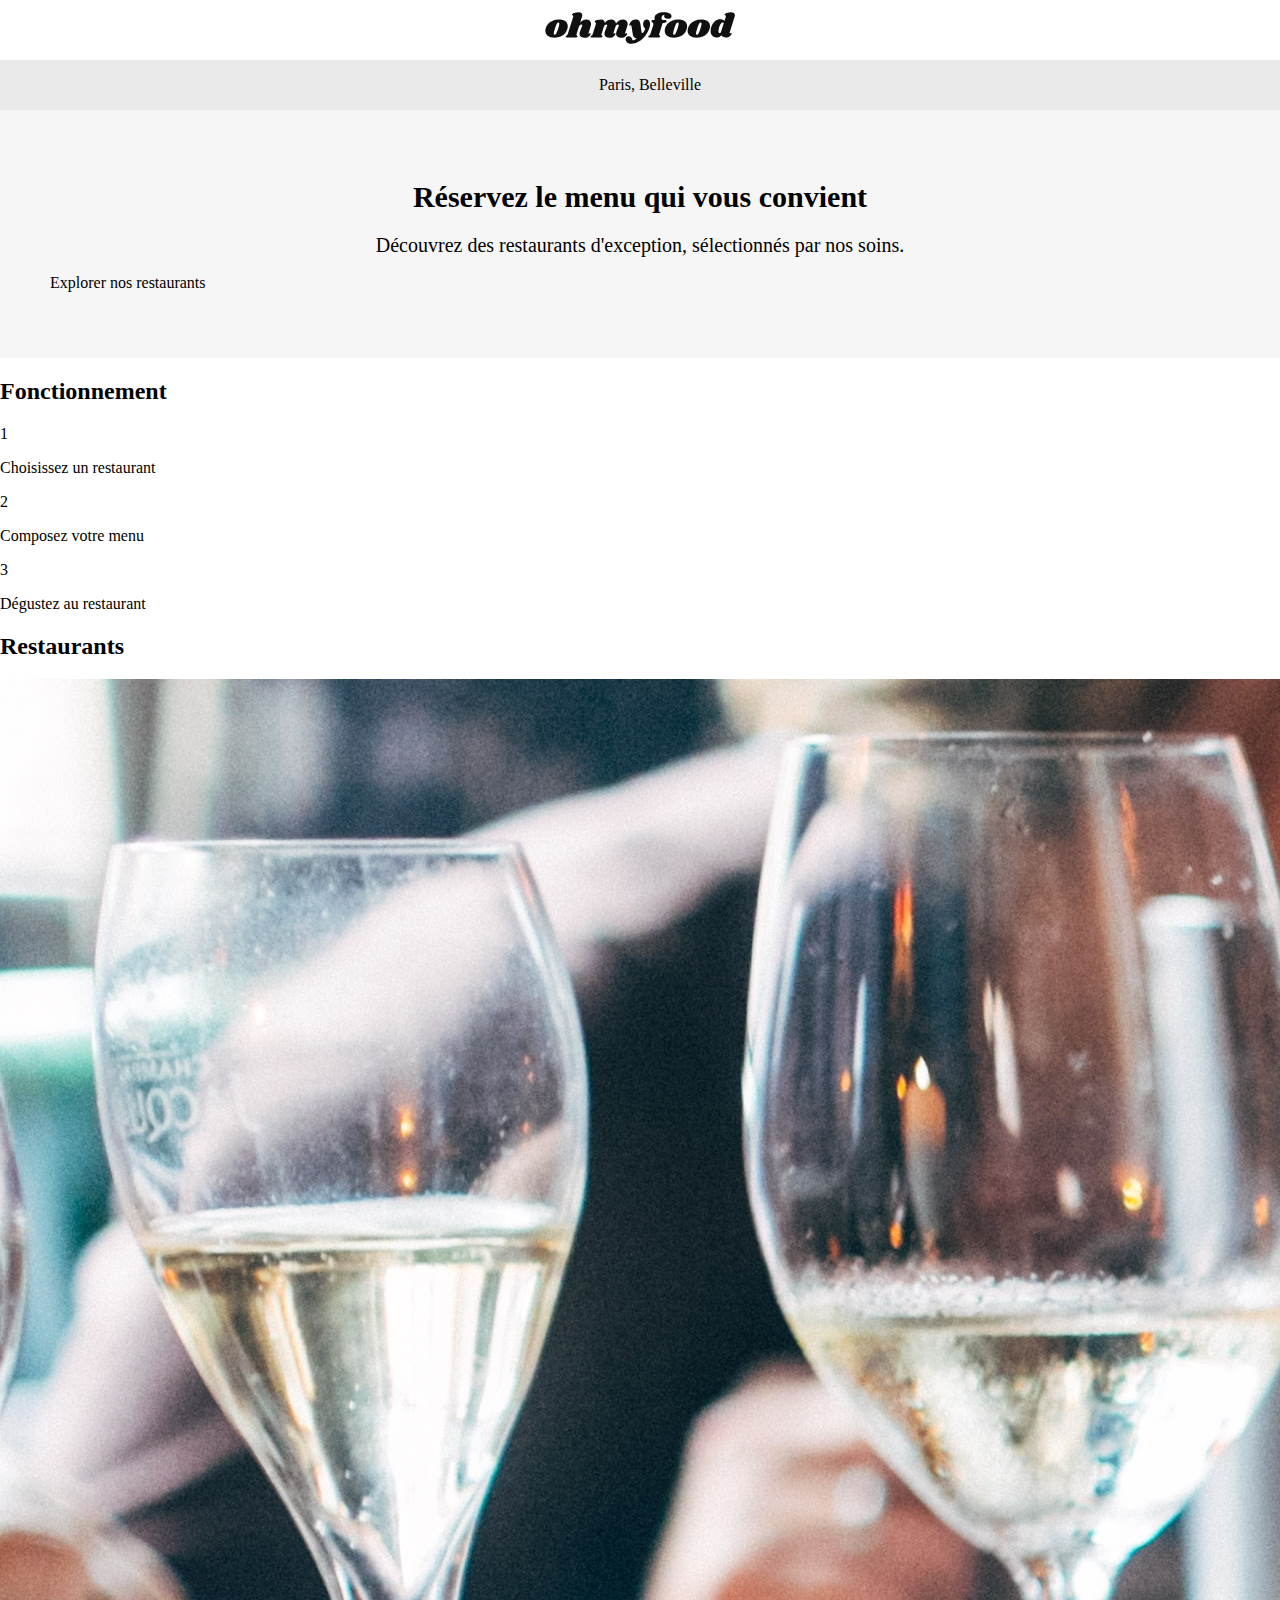
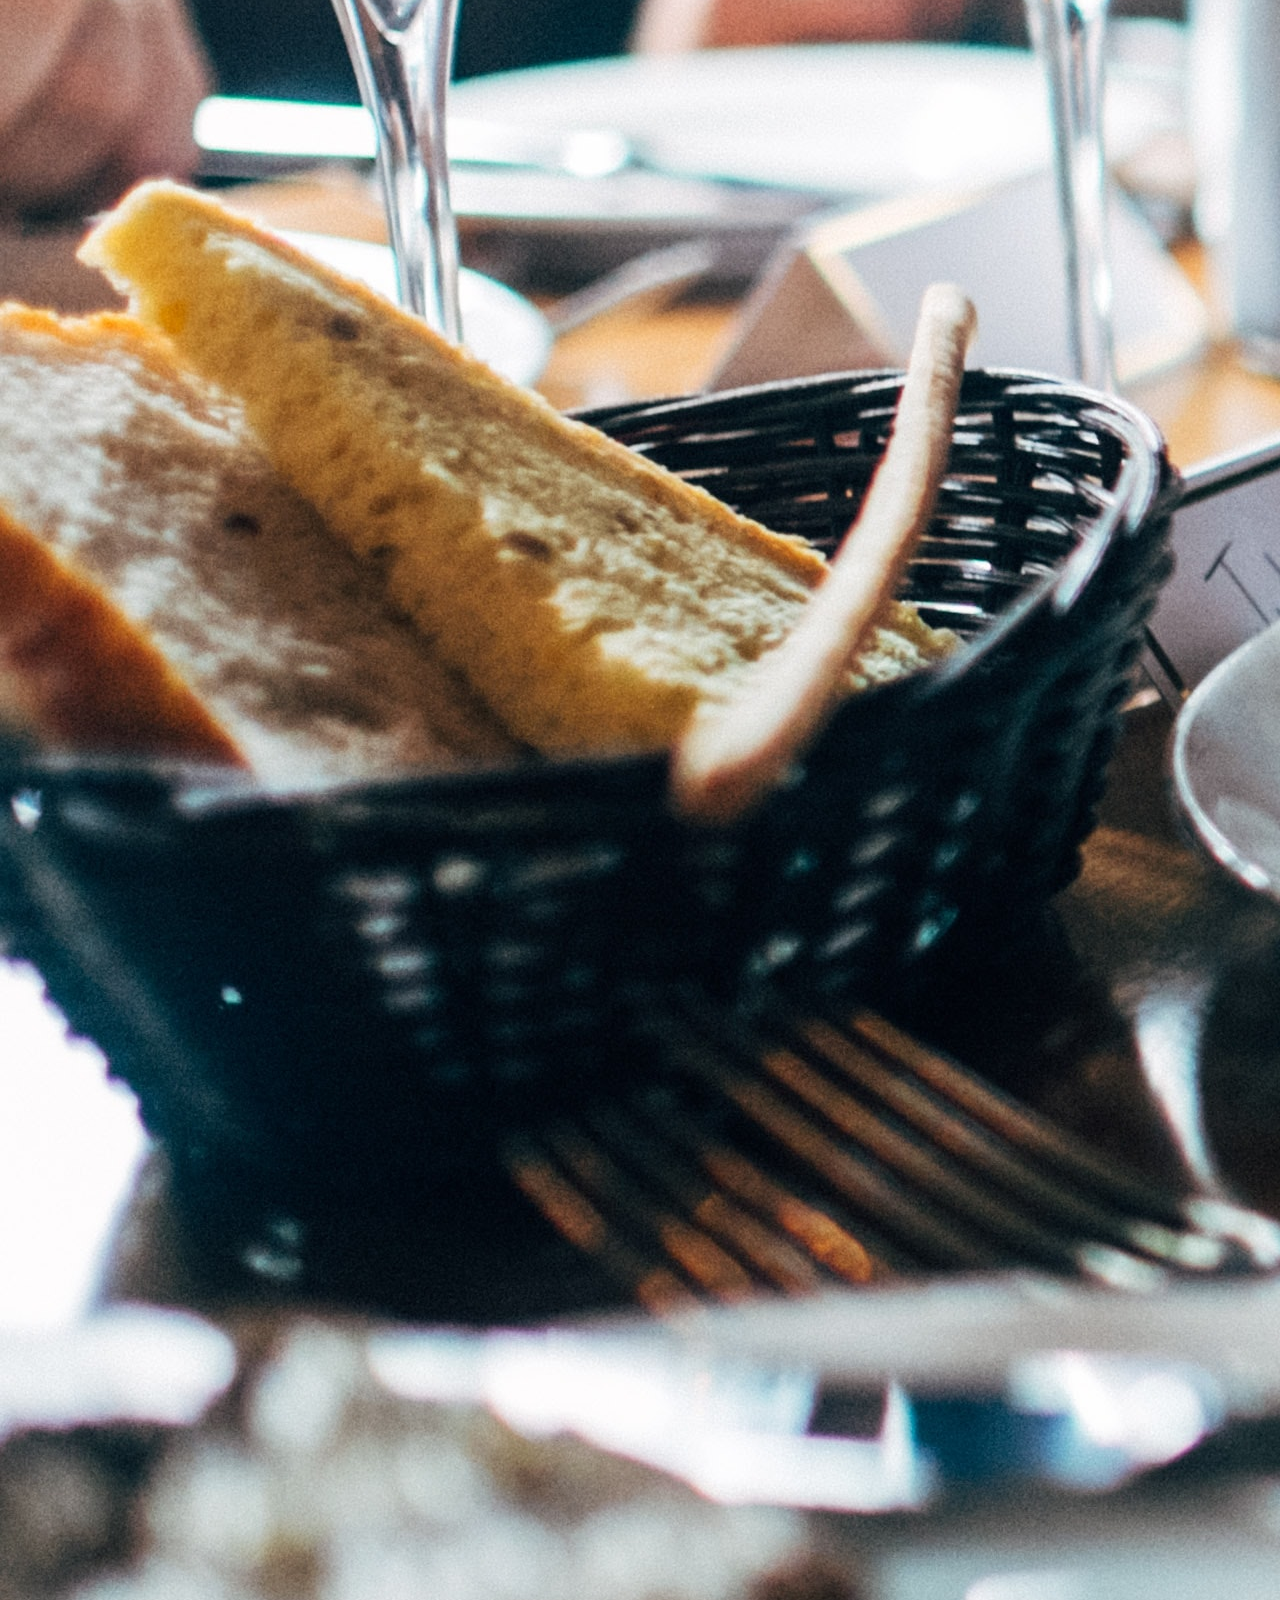
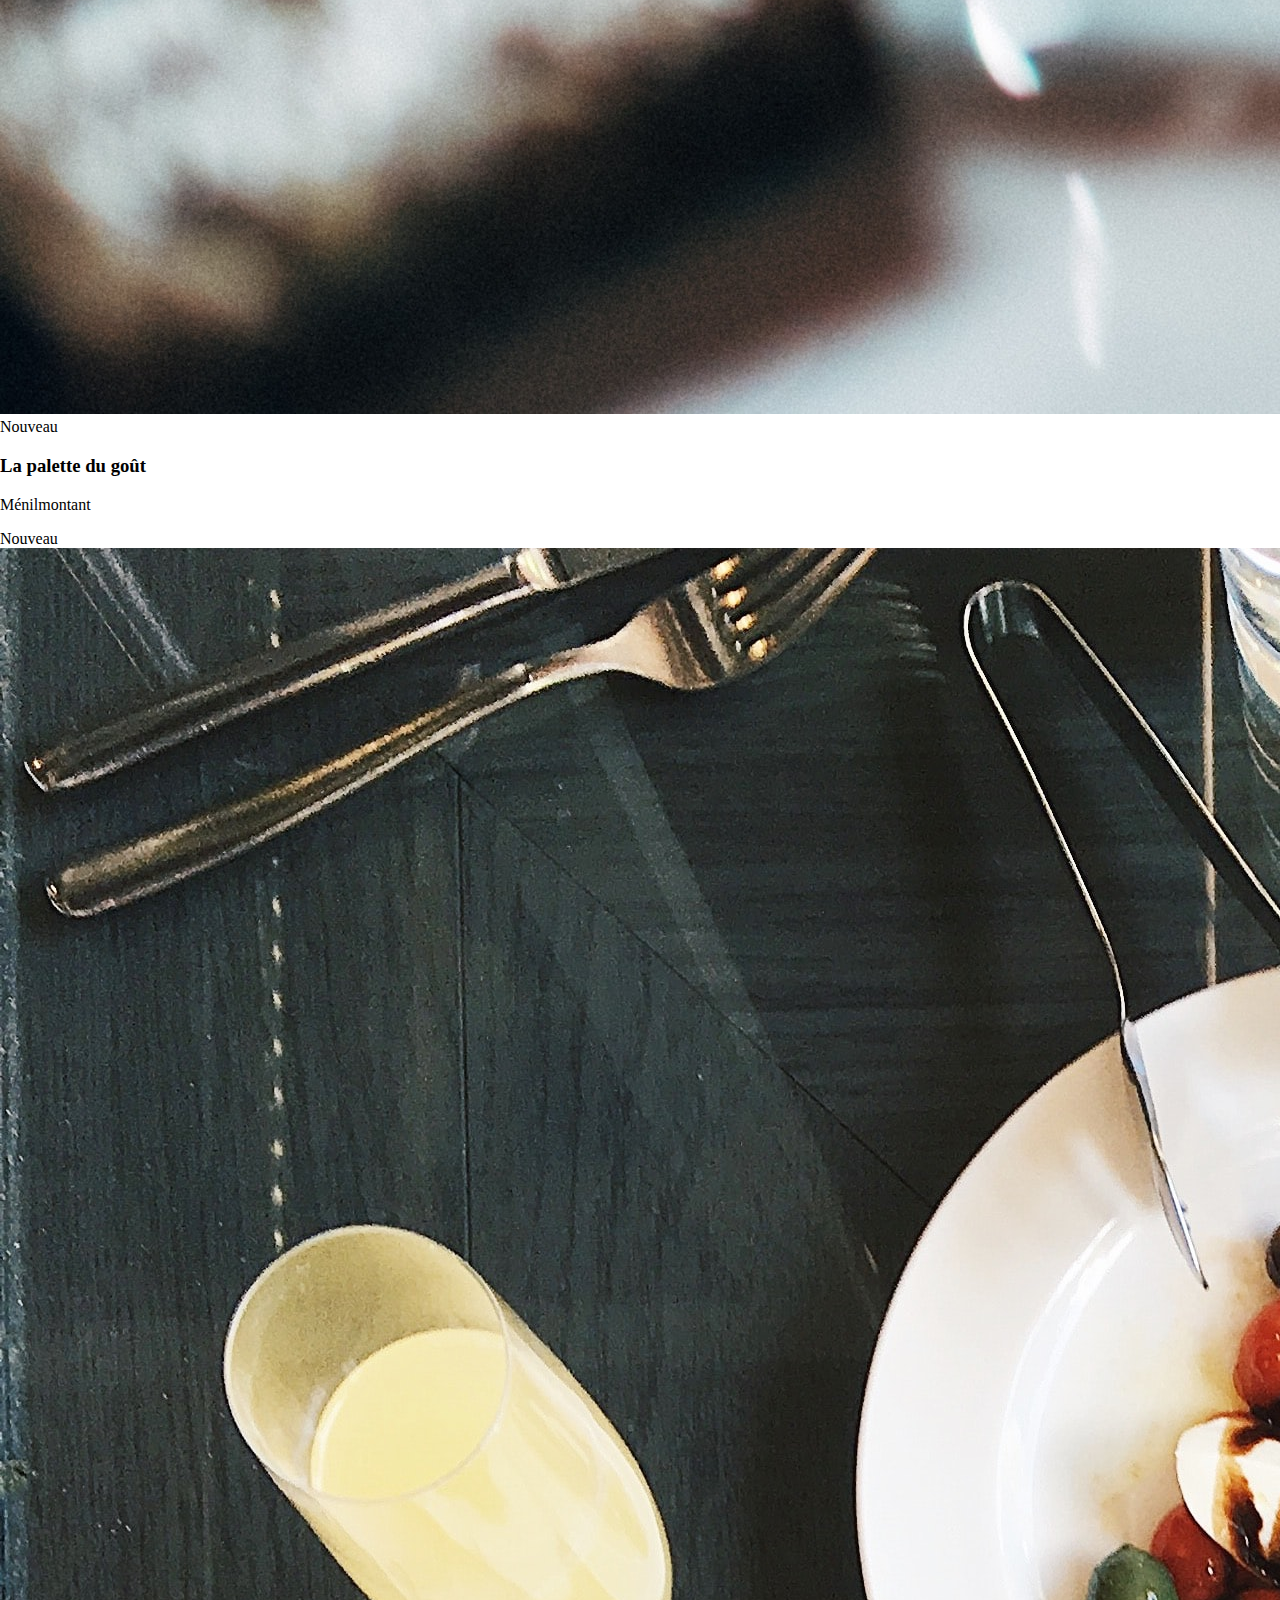
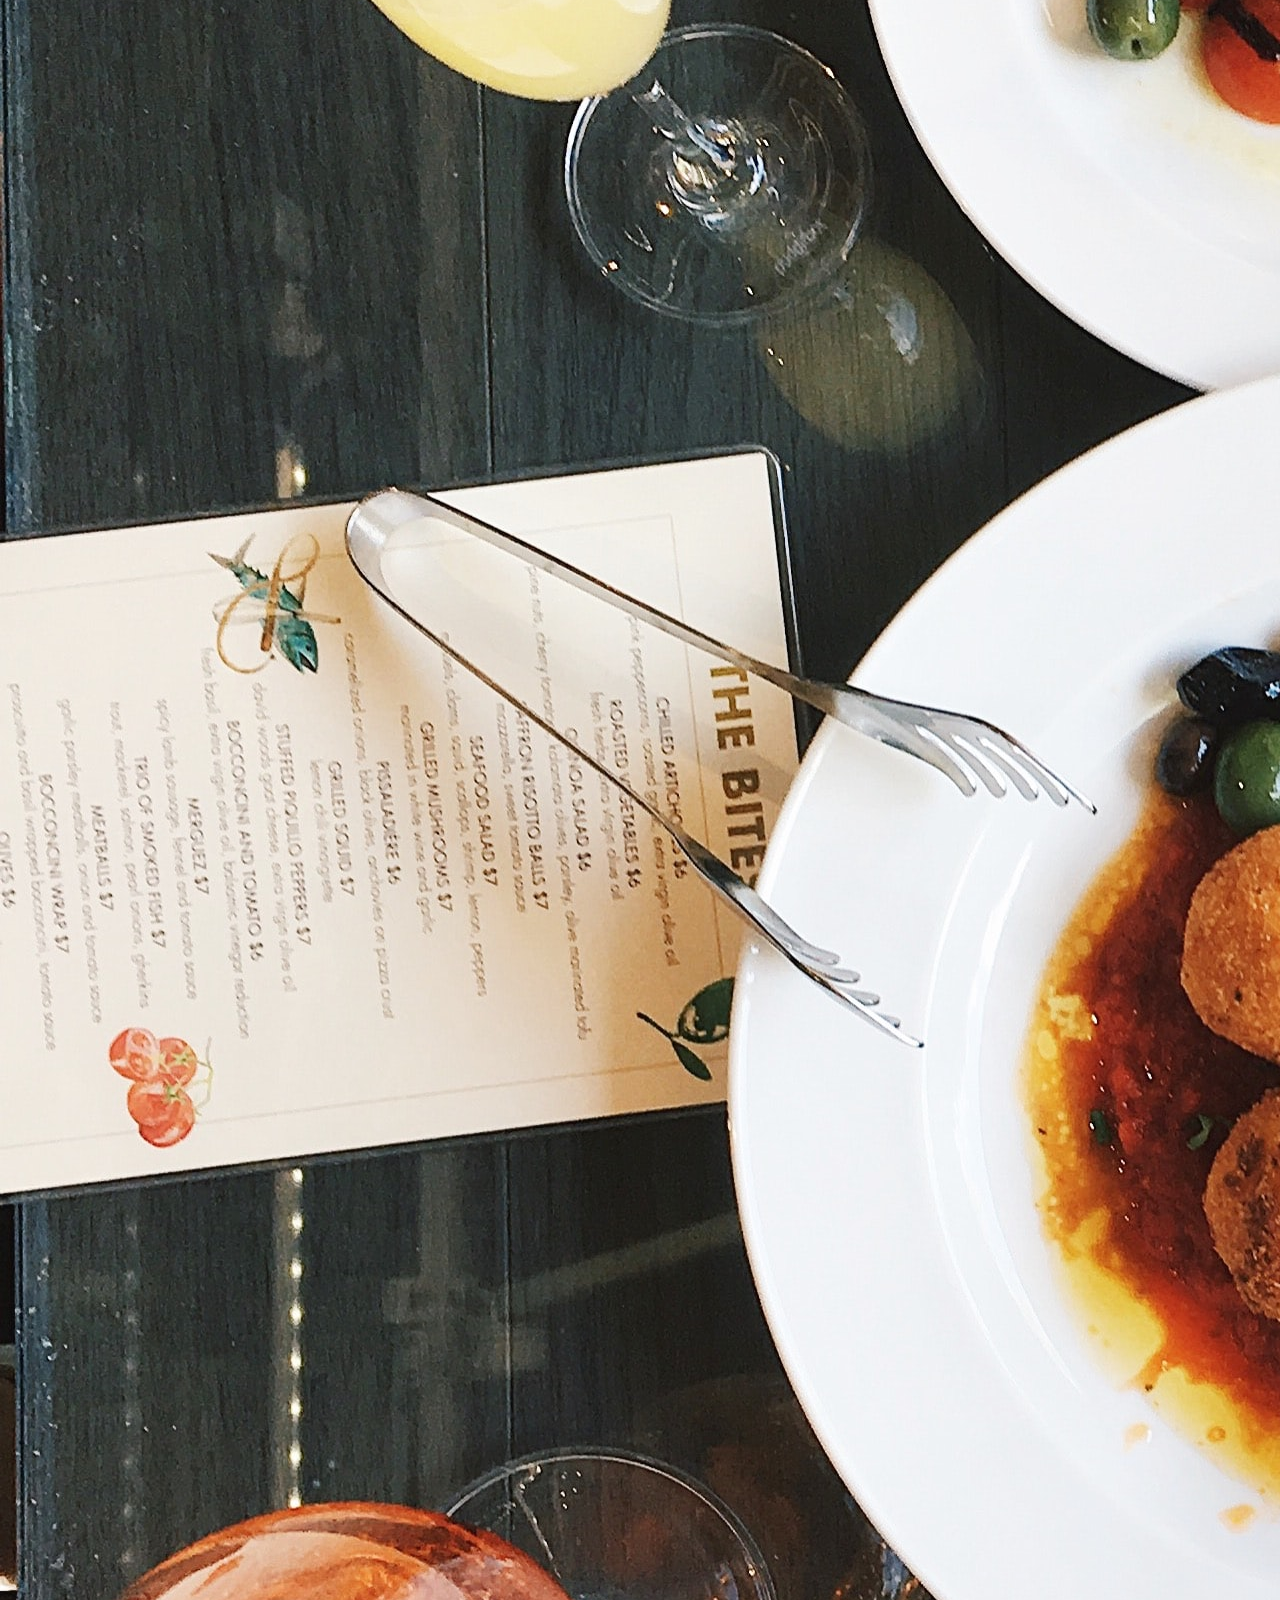
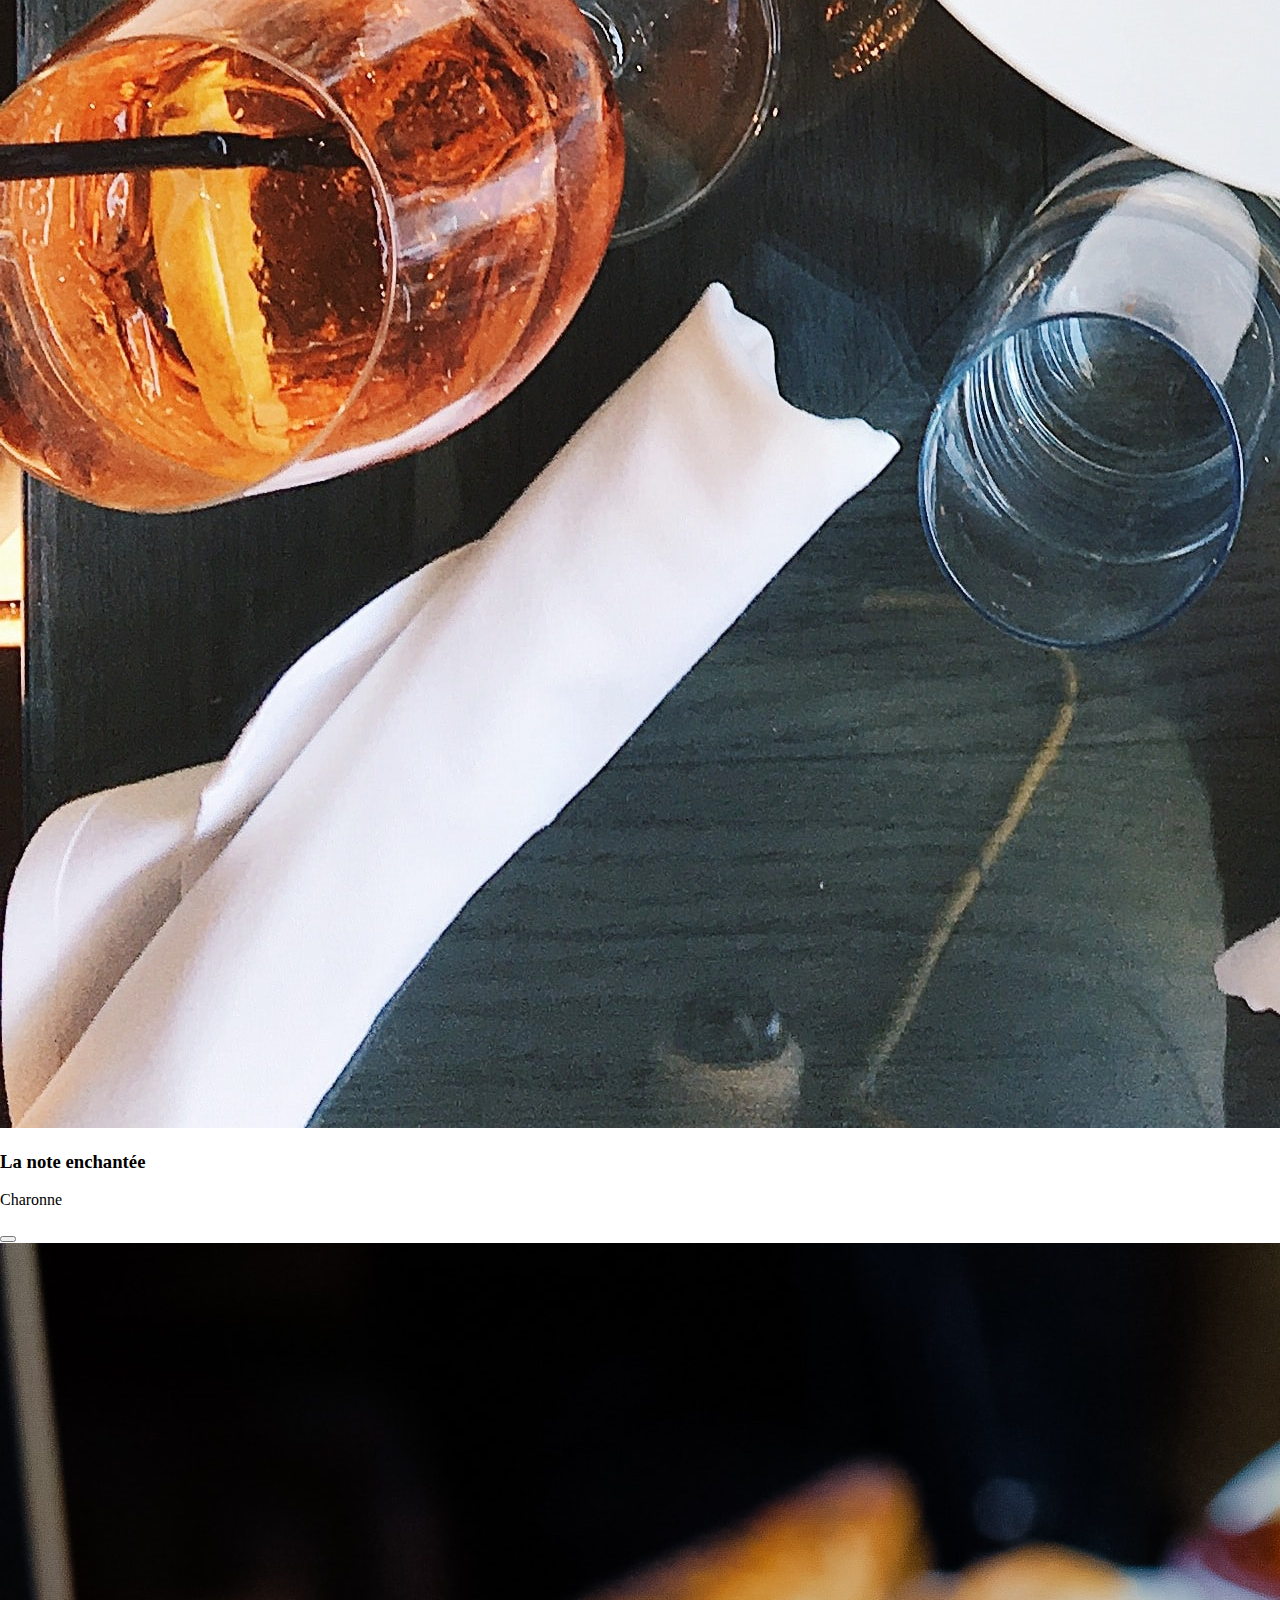
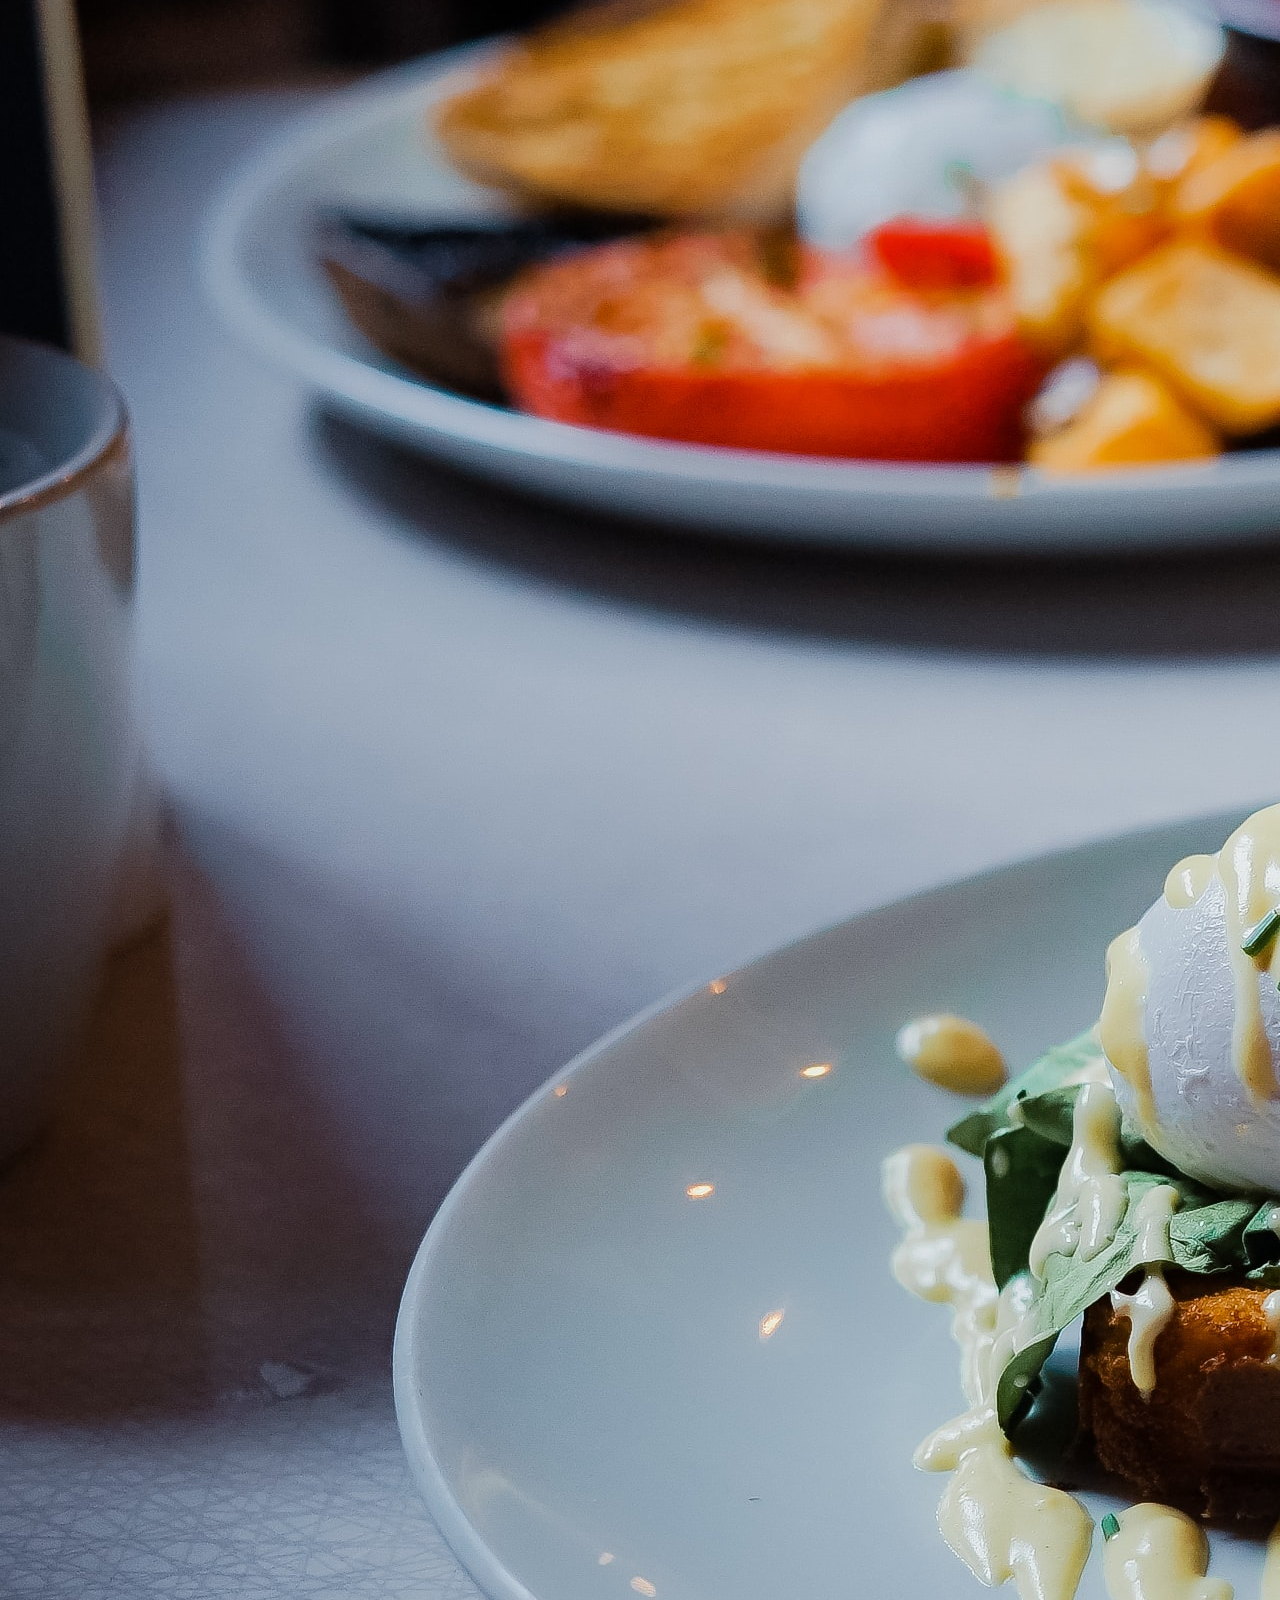
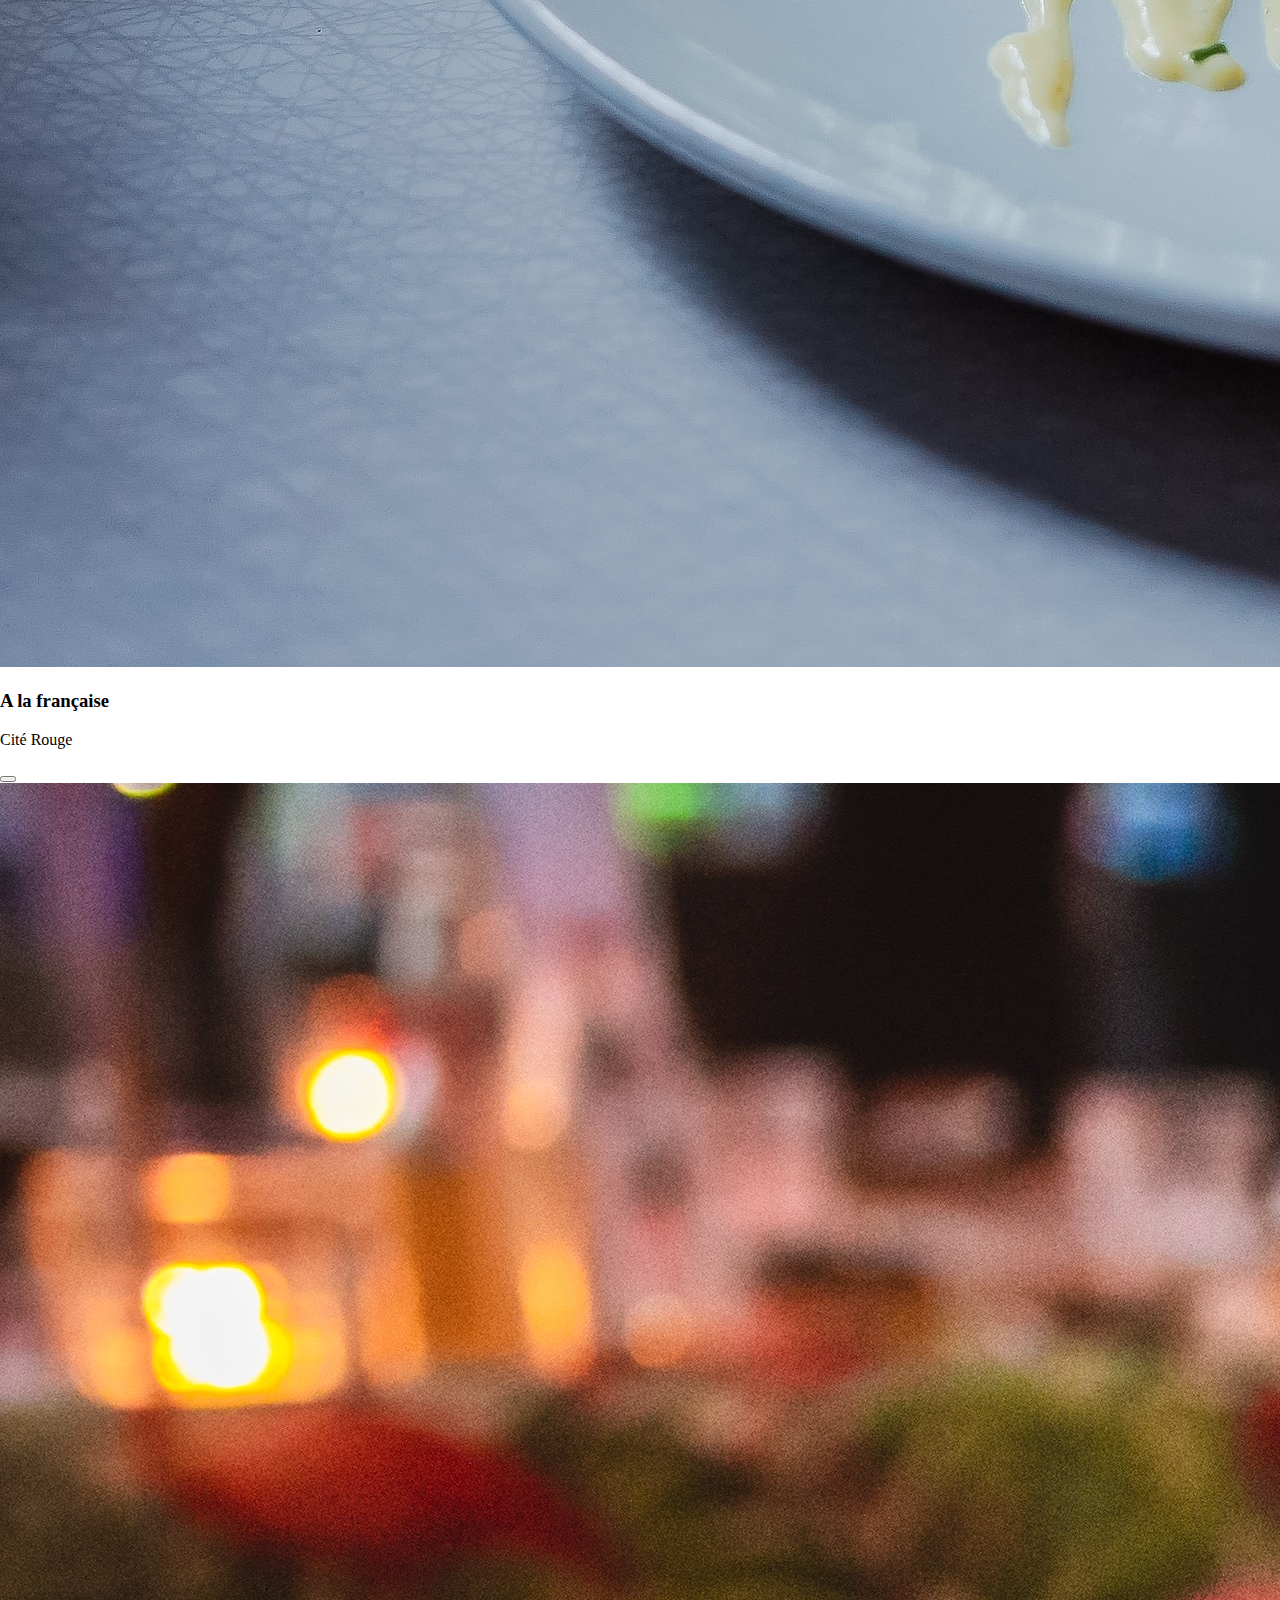
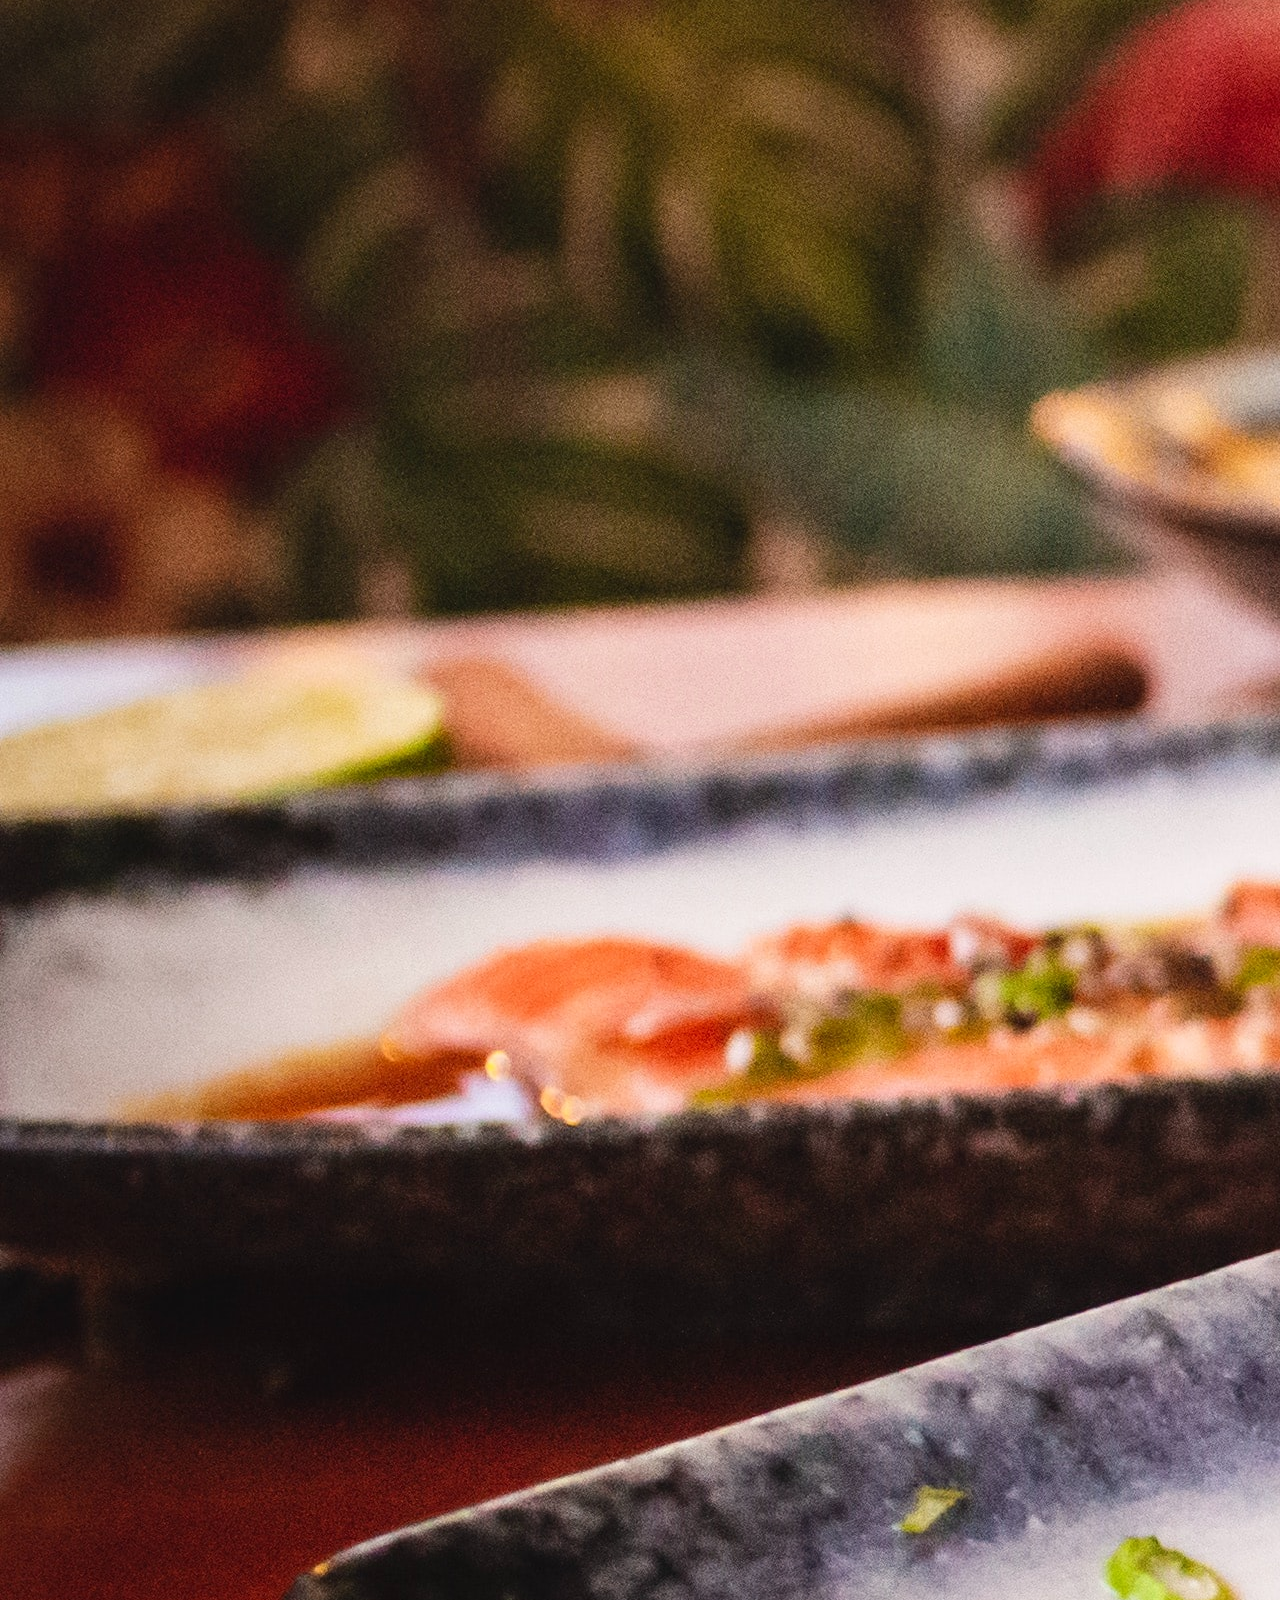
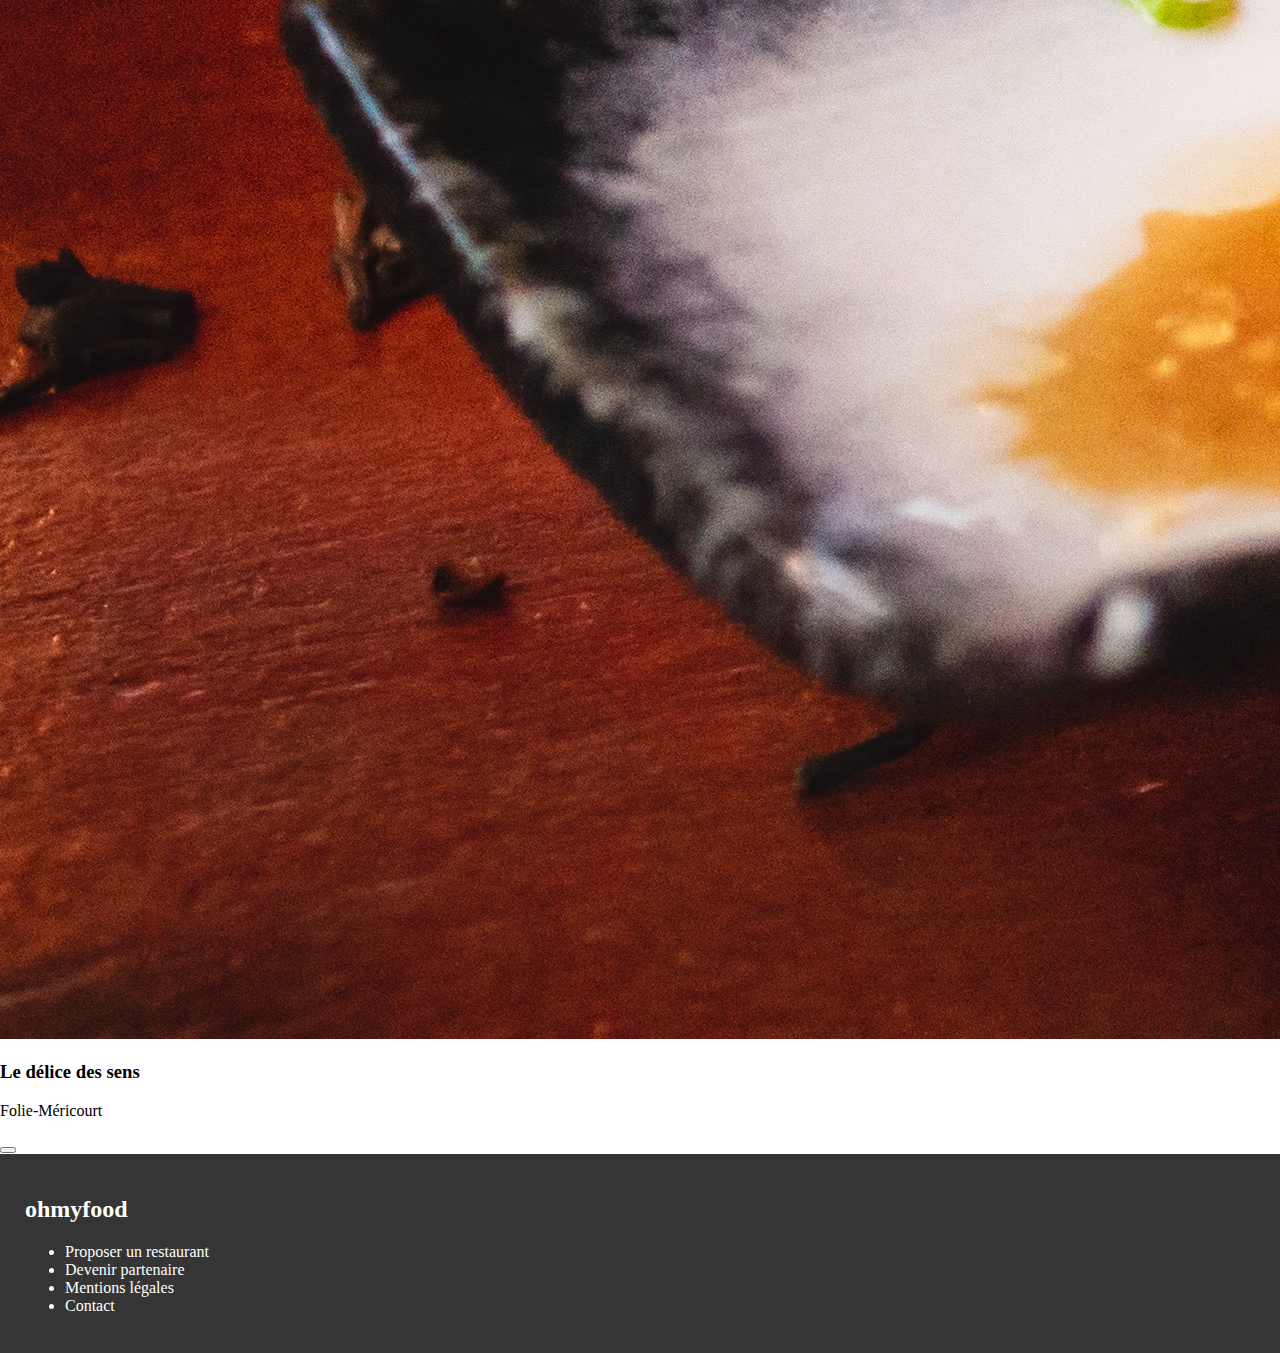
<file: index.html>
<!DOCTYPE html>
<html lang="fr">

<head>
    <meta charset="UTF-8">
    <meta name="viewport" content="width=device-width, initial-scale=1.0">
    <link rel="stylesheet" href="https://use.fontawesome.com/releases/v5.15.3/css/all.css"
        integrity="sha384-SZXxX4whJ79/gErwcOYf+zWLeJdY/qpuqC4cAa9rOGUstPomtqpuNWT9wdPEn2fk" crossorigin="anonymous" />
    <link rel="stylesheet" href="./scss/pages/home.css">
    <title>Accueil</title>
</head>

<body>

    <header class="header">
        <div class="logo-container__image">
            <a href="#">
                <img src="./images/logo/ohmyfood@2x.svg" alt="logo Ohmyfood" class="logo-img">
            </a>
        </div>
        <div class="location-container">
            <a class="location-container-link">
                <i class="fa-solid fa-location-dot location-container-icone" id="icone-location"></i>
                <p class="location-container__paragraphe">Paris, Belleville</p>
            </a>

        </div>
        <div class="reservez-container">
            <h1 class="reservez-container__title">Réservez le menu qui vous convient</h1>
            <h2 class="reservez-container__paragraphe">Découvrez des restaurants d'exception, sélectionnés par nos
                soins.</h2>

            <a class="header-btn" href="">
                <p class="btn-text">
                    Explorer nos restaurants
                </p>
            </a>
        </div>
    </header>

    <section class="fonctionnement-container">
        <h2 class="fonctionnement-container-title">Fonctionnement</h2>
        <div class="fonctionnement-container-filtres">
            <a href="#" class="filtre-restaurant">
                <div class="filtre-restaurant-blocNum">
                    <p class="filtre-restaurant-num">1</p>
                </div>
                <i class="fas fa-mobile-alt icone"></i>
                <p class="filtre-restaurant-text">Choisissez un restaurant</p>
            </a>
            <a href="#" class="filtre-restaurant">
                <div class="filtre-restaurant-blocNum">
                    <p class="filtre-restaurant-num">2</p>
                </div>
                <i class="fas fa-list-ul icone"></i>
                <p class="filtre-restaurant-text">Composez votre menu</p>
            </a>
            <a href="#" class="filtre-restaurant">
                <div class="filtre-restaurant-blocNum">
                    <p class="filtre-restaurant-num">3</p>
                </div>
                <i class="fas fa-store icone"></i>
                <p class="filtre-restaurant-text">Dégustez au restaurant</p>
            </a>
        </div>
    </section>

    <section class="restaurants-container">
        <h2 class="restaurants-title">Restaurants</h2>
        <div class="bloc">
            <article class="bloc-card">
                <a href="la_palette_du_gout.html"></a>
                <img src="./images/restaurants/jay-wennington-N_Y88TWmGwA-unsplash.jpg"
                    alt="Restaurant La palette du goût">
                <div class="new">
                    <span class="new-text">Nouveau</span>
                </div>
                <div class="bloc-card-contenu">
                    <h3>La palette du goût</h3>
                    <p>Ménilmontant</p>
                </div>
                <span class="heart">
                    <i class="far fa-heart fa-lg heart__icone"></i>
                    <i class="fas fa-heart fa-lg heart__effect "></i>
                </span>
            </article>
            <article class="card-menu">
                <a href="la_note_enchantee.html"></a>
                <span class="new-menu">Nouveau</span>
                <img src="./images/restaurants/stil-u2Lp8tXIcjw-unsplash.jpg" alt="Restaurant La note enchantéet">
                <div class="card-contenu">
                    <a href="la_note_enchantee.html"></a>
                    <div class="card-titre">
                        <h3>La note enchantée</h3>
                        <p>Charonne</p>
                    </div>
                    <button class="btn-heart">
                        <i class="fa-regular fa-heart fa-2x empty-heart" aria-hidden="true"></i>
                        <i class="fa-solid fa-heart fa-2x full-heart" aria-hidden="true"></i>
                    </button>
                </div>
            </article>
            <article class="card-menu">
                <a href="a_la_francaise.html"></a>
                <img src="./images/restaurants/toa-heftiba-DQKerTsQwi0-unsplash.jpg" alt="Restaurant A la française">
                <div class="card-contenu">
                    <a href="a_la_francaise.html"></a>
                    <div class="card-titre">
                        <h3>A la française</h3>
                        <p>Cité Rouge</p>
                    </div>
                    <button class="btn-heart">
                        <i class="fa-regular fa-heart fa-2x empty-heart" aria-hidden="true"></i>
                        <i class="fa-solid fa-heart fa-2x full-heart" aria-hidden="true"></i>
                    </button>
                </div>
            </article>
            <article class="card-menu">
                <a href="le_delice_des_sens.html"></a>
                <img src="./images/restaurants/louis-hansel-shotsoflouis-qNBGVyOCY8Q-unsplash.jpg"
                    alt="Restaurant Le délice des sens">
                <div class="card-contenu">
                    <a href="le_delice_des_sens.html"></a>
                    <div class="card-titre">
                        <h3>Le délice des sens</h3>
                        <p>Folie-Méricourt</p>
                    </div>
                    <button class="btn-heart">
                        <i class="fa-regular fa-heart fa-2x empty-heart" aria-hidden="true"></i>
                        <i class="fa-solid fa-heart fa-2x full-heart" aria-hidden="true"></i>
                    </button>
                </div>
            </article>
        </div>
    </section>

    <footer class="footer">
        <h2 class="title-footer">ohmyfood</h2>
        <ul class="nav-footer">
            <li>
                <i class="fa-solid fa-utensils" aria-hidden="true"></i>
                <a class="icone-footer" href="#">Proposer un restaurant</a>
            </li>
            <li><i class="fa-solid fa-handshake-angle fa-xs" aria-hidden="true"></i>
                <a class="icone-footer" href="#">Devenir partenaire</a>
            </li>
            <li>
                <a href="#">Mentions légales</a>
            </li>
            <li>
                <a href="mailto:contact-ohmyfood@gmail.com">Contact</a>
            </li>
        </ul>
    </footer>

</body>

</html>
</file>
<file: scss/pages/home.css>
html, body {
  padding: 0px;
  margin: 0px;
  height: 100%;
  width: 100%;
}

a {
  color: unset;
  text-decoration: none;
}

/****** Color ***********/
/****** Gradient ***********/
/****** Font Family ***********/
.logo-container__image {
  display: flex;
  justify-content: center;
  align-items: center;
  height: 60px;
  width: 100%;
  background-color: #ffffff;
}
.logo-img {
  width: 190px;
  height: auto;
}

.location-container {
  background-color: #EAEAEA;
}
.location-container-link {
  display: flex;
  justify-content: center;
  align-items: center;
}
.location-container-icone {
  padding: 10px;
}

.reservez-container {
  background-color: #F6F6F6;
  padding: 50px;
}
.reservez-container__title {
  text-align: center;
  font-size: 30px;
  font-weight: 800;
}
.reservez-container__paragraphe {
  text-align: center;
  font-size: 20px;
  font-weight: normal;
}

.buton--text {
  text-align: center;
  padding-top: 12px;
  color: white;
}

.footer {
  padding: 22px 25px;
  background-color: #353535;
  color: white;
}
.footer__title-footer {
  margin-bottom: 10px;
}
.footer__nav-footer {
  display: flex;
  flex-direction: column;
  align-items: flex-start;
  gap: 7px;
}
.footer__icone-footer {
  width: 11px;
  height: 13px;
}/*# sourceMappingURL=home.css.map */
</file>
